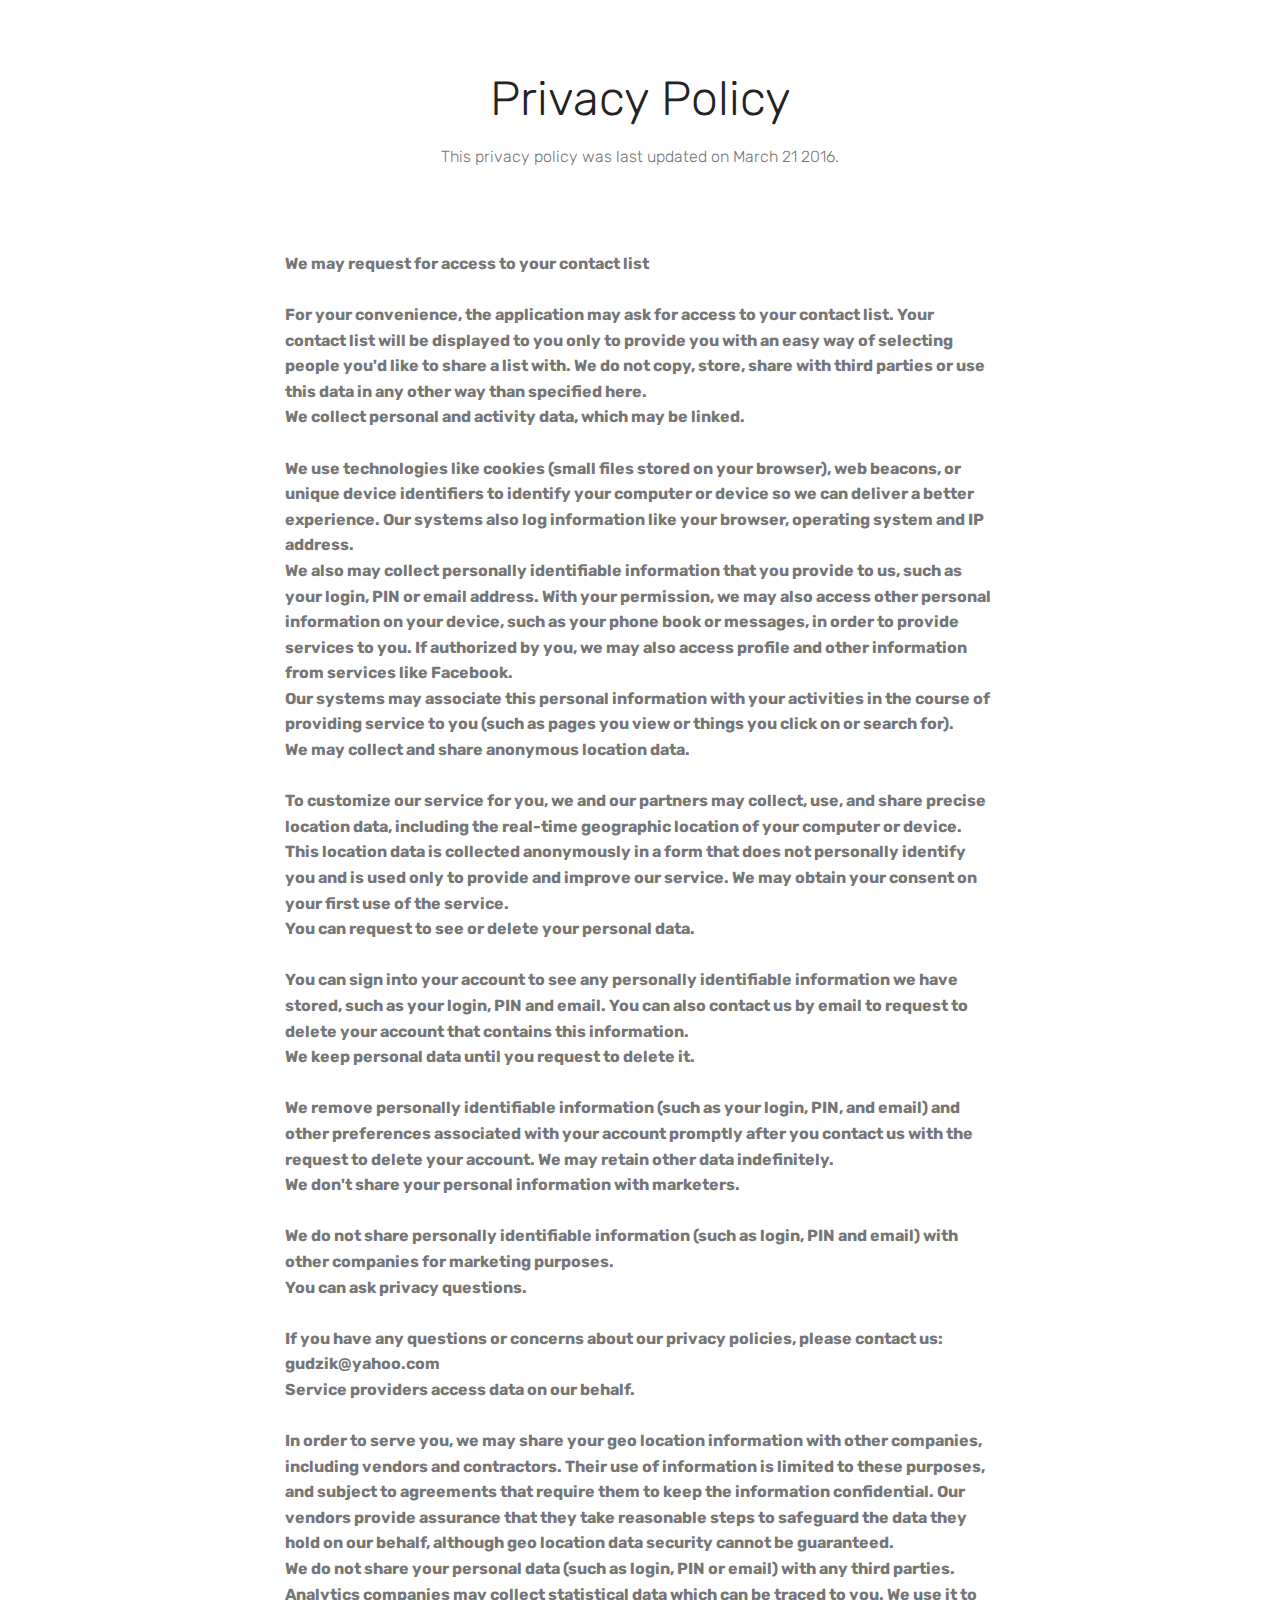
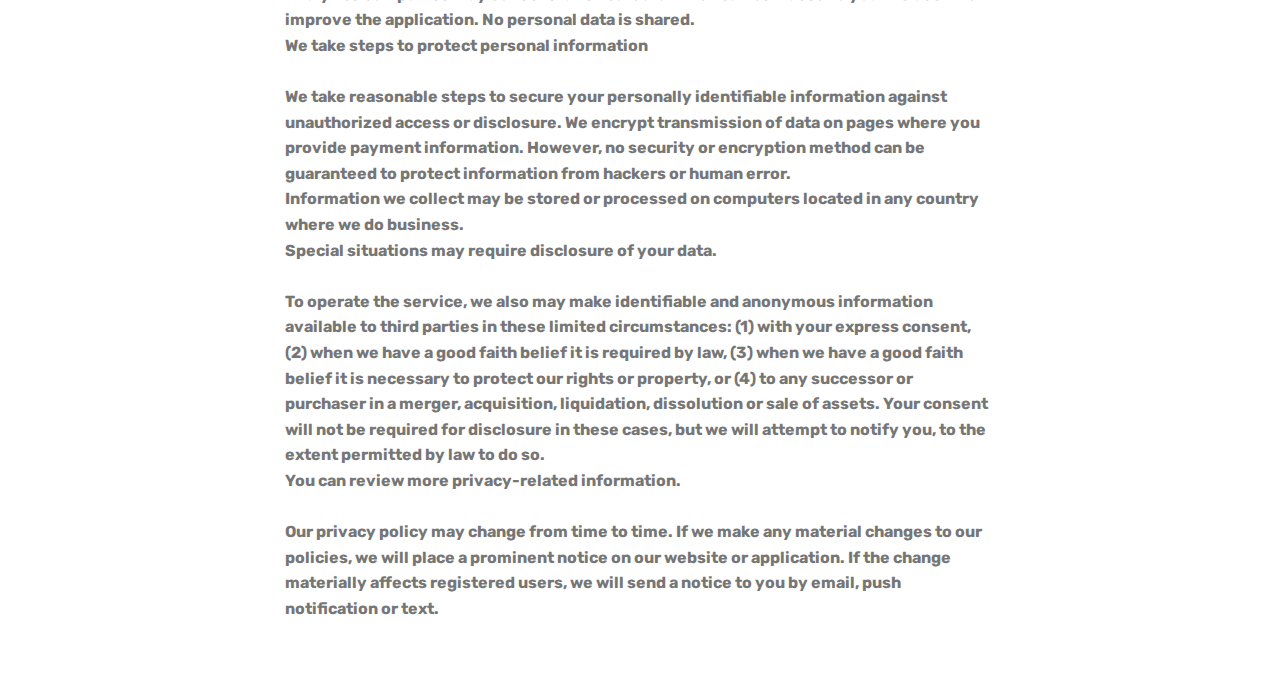
<file: index.html>
<!DOCTYPE html>
<html >
<head>
  <!-- Site made with Mobirise Website Builder v4.6.7, https://mobirise.com -->
  <meta charset="UTF-8">
  <meta http-equiv="X-UA-Compatible" content="IE=edge">
  <meta name="generator" content="Mobirise v4.6.7, mobirise.com">
  <meta name="viewport" content="width=device-width, initial-scale=1, minimum-scale=1">
  <link rel="shortcut icon" href="assets/images/logo4.png" type="image/x-icon">
  <meta name="description" content="">
  <title>Home</title>
  <link rel="stylesheet" href="assets/tether/tether.min.css">
  <link rel="stylesheet" href="assets/bootstrap/css/bootstrap.min.css">
  <link rel="stylesheet" href="assets/bootstrap/css/bootstrap-grid.min.css">
  <link rel="stylesheet" href="assets/bootstrap/css/bootstrap-reboot.min.css">
  <link rel="stylesheet" href="assets/theme/css/style.css">
  <link rel="stylesheet" href="assets/mobirise/css/mbr-additional.css" type="text/css">
  
  
  
</head>
<body>
  <section class="mbr-section content4 cid-r3vn1BcZJU" id="content4-0">

    

    <div class="container">
        <div class="media-container-row">
            <div class="title col-12 col-md-8">
                <h2 class="align-center pb-3 mbr-fonts-style display-2">
                    Privacy Policy</h2>
                <h3 class="mbr-section-subtitle align-center mbr-light mbr-fonts-style display-7">This privacy policy was last updated on March 21 2016.</h3>
                
            </div>
        </div>
    </div>
</section>

<section class="engine"><a href="https://mobirise.ws/l">free html web maker</a></section><section class="mbr-section article content1 cid-r3vn4fRjGG" id="content1-2">
    
     

    <div class="container">
        <div class="media-container-row">
            <div class="mbr-text col-12 col-md-8 mbr-fonts-style display-7"><strong>We may request for access to your contact list</strong><div><strong><br></strong></div><div><strong>For your convenience, the application may ask for access to your contact list. Your contact list will be displayed to you only to provide you with an easy way of selecting people you'd like to share a list with. We do not copy, store, share with third parties or use this data in any other way than specified here.</strong></div><div><strong>We collect personal and activity data, which may be linked.</strong></div><div><strong><br></strong></div><div><strong>We use technologies like cookies (small files stored on your browser), web beacons, or unique device identifiers to identify your computer or device so we can deliver a better experience. Our systems also log information like your browser, operating system and IP address.</strong></div><div><strong>We also may collect personally identifiable information that you provide to us, such as your login, PIN or email address. With your permission, we may also access other personal information on your device, such as your phone book or messages, in order to provide services to you. If authorized by you, we may also access profile and other information from services like Facebook.</strong></div><div><strong>Our systems may associate this personal information with your activities in the course of providing service to you (such as pages you view or things you click on or search for).</strong></div><div><strong>We may collect and share anonymous location data.</strong></div><div><strong><br></strong></div><div><strong>To customize our service for you, we and our partners may collect, use, and share precise location data, including the real-time geographic location of your computer or device. This location data is collected anonymously in a form that does not personally identify you and is used only to provide and improve our service. We may obtain your consent on your first use of the service.</strong></div><div><strong>You can request to see or delete your personal data.</strong></div><div><strong><br></strong></div><div><strong>You can sign into your account to see any personally identifiable information we have stored, such as your login, PIN and email. You can also contact us by email to request to delete your account that contains this information.</strong></div><div><strong>We keep personal data until you request to delete it.</strong></div><div><strong><br></strong></div><div><strong>We remove personally identifiable information (such as your login, PIN, and email) and other preferences associated with your account promptly after you contact us with the request to delete your account. We may retain other data indefinitely.</strong></div><div><strong>We don't share your personal information with marketers.</strong></div><div><strong><br></strong></div><div><strong>We do not share personally identifiable information (such as login, PIN and email) with other companies for marketing purposes.</strong></div><div><strong>You can ask privacy questions.</strong></div><div><strong><br></strong></div><div><strong>If you have any questions or concerns about our privacy policies, please contact us: gudzik@yahoo.com</strong></div><div><strong>Service providers access data on our behalf.</strong></div><div><strong><br></strong></div><div><strong>In order to serve you, we may share your geo location information with other companies, including vendors and contractors. Their use of information is limited to these purposes, and subject to agreements that require them to keep the information confidential. Our vendors provide assurance that they take reasonable steps to safeguard the data they hold on our behalf, although geo location data security cannot be guaranteed.</strong></div><div><strong>We do not share your personal data (such as login, PIN or email) with any third parties.</strong></div><div><strong>Analytics companies may collect statistical data which can be traced to you. We use it to improve the application. No personal data is shared.</strong></div><div><strong>We take steps to protect personal information</strong></div><div><strong><br></strong></div><div><strong>We take reasonable steps to secure your personally identifiable information against unauthorized access or disclosure. We encrypt transmission of data on pages where you provide payment information. However, no security or encryption method can be guaranteed to protect information from hackers or human error.</strong></div><div><strong>Information we collect may be stored or processed on computers located in any country where we do business.</strong></div><div><strong>Special situations may require disclosure of your data.</strong></div><div><strong><br></strong></div><div><strong>To operate the service, we also may make identifiable and anonymous information available to third parties in these limited circumstances: (1) with your express consent, (2) when we have a good faith belief it is required by law, (3) when we have a good faith belief it is necessary to protect our rights or property, or (4) to any successor or purchaser in a merger, acquisition, liquidation, dissolution or sale of assets. Your consent will not be required for disclosure in these cases, but we will attempt to notify you, to the extent permitted by law to do so.</strong></div><div><strong>You can review more privacy-related information.</strong></div><div><strong><br></strong></div><div><strong>Our privacy policy may change from time to time. If we make any material changes to our policies, we will place a prominent notice on our website or application. If the change materially affects registered users, we will send a notice to you by email, push notification or text.</strong></div></div>
        </div>
    </div>
</section>


  <script src="assets/web/assets/jquery/jquery.min.js"></script>
  <script src="assets/popper/popper.min.js"></script>
  <script src="assets/tether/tether.min.js"></script>
  <script src="assets/bootstrap/js/bootstrap.min.js"></script>
  <script src="assets/smoothscroll/smooth-scroll.js"></script>
  <script src="assets/theme/js/script.js"></script>
  
  
</body>
</html>
</file>
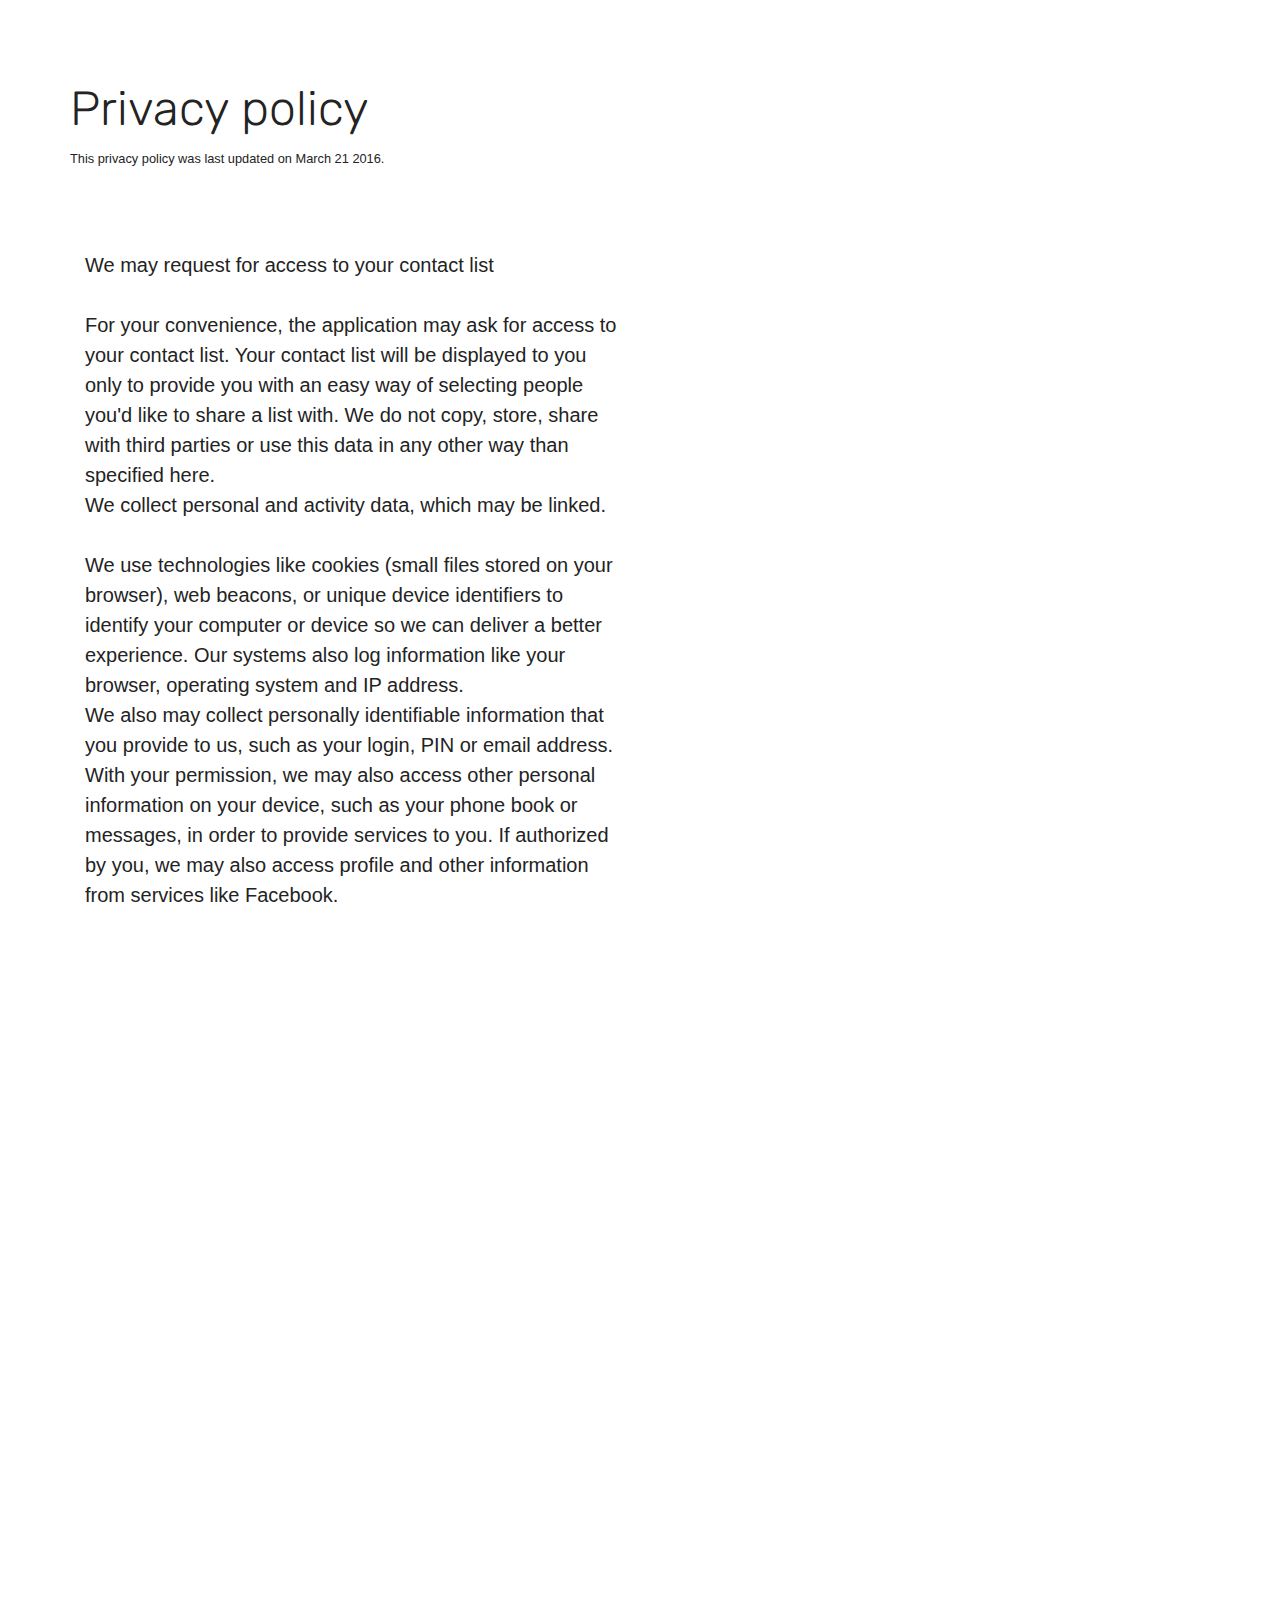
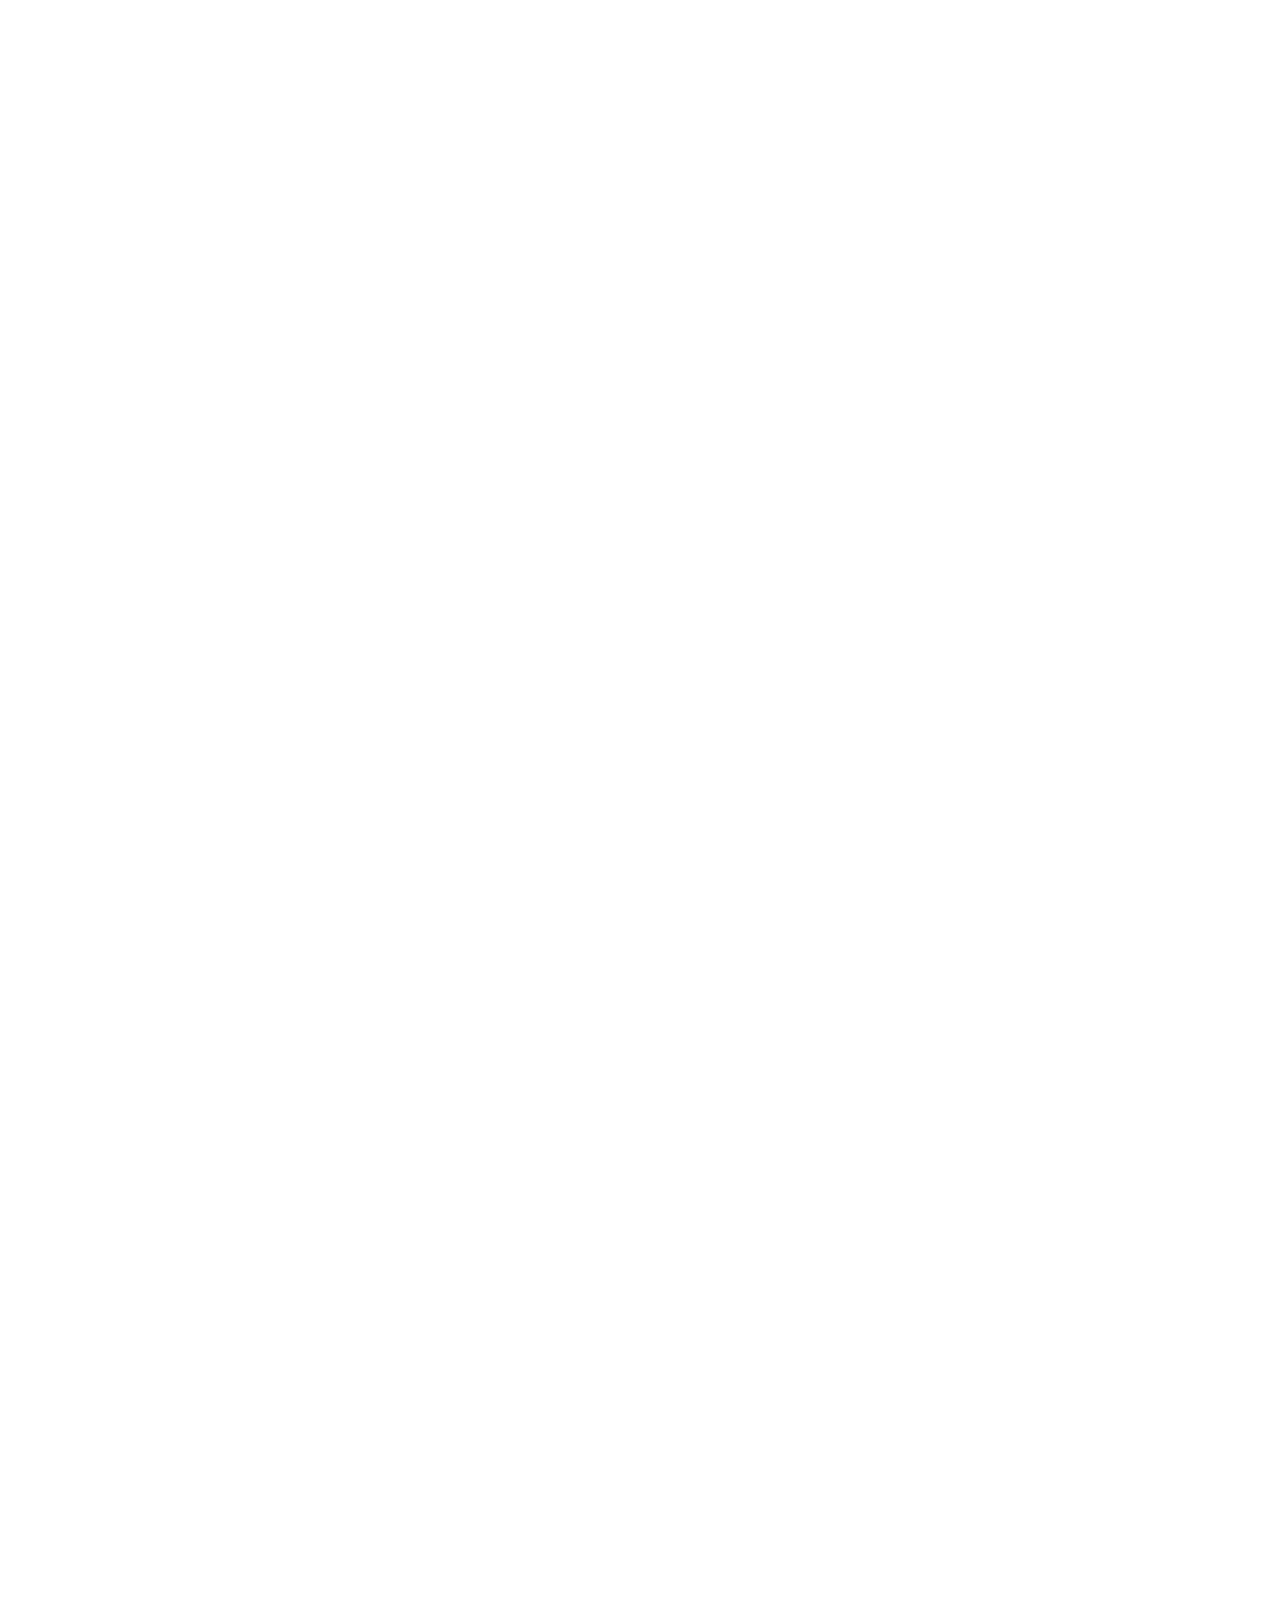
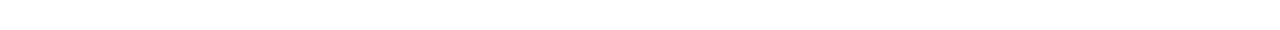
<file: page1.html>
<!DOCTYPE html>
<html >
<head>
  <!-- Site made with Mobirise Website Builder v4.6.7, https://mobirise.com -->
  <meta charset="UTF-8">
  <meta http-equiv="X-UA-Compatible" content="IE=edge">
  <meta name="generator" content="Mobirise v4.6.7, mobirise.com">
  <meta name="viewport" content="width=device-width, initial-scale=1, minimum-scale=1">
  <link rel="shortcut icon" href="assets/images/logo.png" type="image/x-icon">
  <meta name="description" content="Site Builder Description">
  <title>Privacy Policy</title>
  <link rel="stylesheet" href="https://fonts.googleapis.com/css?family=Lora:400,700,400italic,700italic&subset=latin">
  <link rel="stylesheet" href="https://fonts.googleapis.com/css?family=Montserrat:400,700">
  <link rel="stylesheet" href="https://fonts.googleapis.com/css?family=Raleway:100,100i,200,200i,300,300i,400,400i,500,500i,600,600i,700,700i,800,800i,900,900i">
  <link rel="stylesheet" href="assets/tether/tether.min.css">
  <link rel="stylesheet" href="assets/bootstrap/css/bootstrap.min.css">
  <link rel="stylesheet" href="assets/animate.css/animate.min.css">
  <link rel="stylesheet" href="assets/theme/css/style.css">
  <link rel="stylesheet" href="assets/mobirise/css/mbr-additional.css" type="text/css">
  
  
  
</head>
<body>
  <section class="mbr-section mbr-section__container article" id="header3-i" data-rv-view="66" style="background-color: rgb(255, 255, 255); padding-top: 80px; padding-bottom: 20px;">
    <div class="container">
        <div class="row">
            <div class="col-xs-12">
                <h3 class="mbr-section-title display-2">Privacy policy</h3>
                <small class="mbr-section-subtitle">This privacy policy was last updated on March 21 2016.&nbsp;</small>
            </div>
        </div>
    </div>
</section>

<section class="engine"><a href="https://mobirise.ws/j">how to design your own website</a></section><section class="mbr-section article mbr-section__container" id="content6-g" data-rv-view="62" style="background-color: rgb(255, 255, 255); padding-top: 60px; padding-bottom: 40px;">

    <div class="container">
        <div class="row">
            <div class="col-xs-12 col-md-6 lead"><p>We may request for access to your contact list</p><p><br></p><p>For your convenience, the application may ask for access to your contact list. Your contact list will be displayed to you only to provide you with an easy way of selecting people you'd like to share a list with. We do not copy, store, share with third parties or use this data in any other way than specified here.</p><p>We collect personal and activity data, which may be linked.</p><p><br></p><p>We use technologies like cookies (small files stored on your browser), web beacons, or unique device identifiers to identify your computer or device so we can deliver a better experience. Our systems also log information like your browser, operating system and IP address.</p><p>We also may collect personally identifiable information that you provide to us, such as your login, PIN or email address. With your permission, we may also access other personal information on your device, such as your phone book or messages, in order to provide services to you. If authorized by you, we may also access profile and other information from services like Facebook.</p><p>Our systems may associate this personal information with your activities in the course of providing service to you (such as pages you view or things you click on or search for).</p><p>We may collect and share anonymous location data.</p><p><br></p><p>To customize our service for you, we and our partners may collect, use, and share precise location data, including the real-time geographic location of your computer or device. This location data is collected anonymously in a form that does not personally identify you and is used only to provide and improve our service. We may obtain your consent on your first use of the service.</p><p>You can request to see or delete your personal data.</p><p><br></p><p>You can sign into your account to see any personally identifiable information we have stored, such as your login, PIN and email. You can also contact us by email to request to delete your account that contains this information.</p><p>We keep personal data until you request to delete it.</p><p><br></p><p>We remove personally identifiable information (such as your login, PIN, and email) and other preferences associated with your account promptly after you contact us with the request to delete your account. We may retain other data indefinitely.</p><p>We don't share your personal information with marketers.</p><p><br></p><p>We do not share personally identifiable information (such as login, PIN and email) with other companies for marketing purposes.</p><p>You can ask privacy questions.</p><p><br></p><p>If you have any questions or concerns about our privacy policies, please contact us: gudzik@yahoo.com</p><p>Service providers access data on our behalf.</p><p><br></p><p>In order to serve you, we may share your geo location information with other companies, including vendors and contractors. Their use of information is limited to these purposes, and subject to agreements that require them to keep the information confidential. Our vendors provide assurance that they take reasonable steps to safeguard the data they hold on our behalf, although geo location data security cannot be guaranteed.</p><p>We do not share your personal data (such as login, PIN or email) with any third parties.</p><p>Analytics companies may collect statistical data which can be traced to you. We use it to improve the application. No personal data is shared.</p><p>We take steps to protect personal information</p><p><br></p><p>We take reasonable steps to secure your personally identifiable information against unauthorized access or disclosure. We encrypt transmission of data on pages where you provide payment information. However, no security or encryption method can be guaranteed to protect information from hackers or human error.</p><p>Information we collect may be stored or processed on computers located in any country where we do business.</p><p>Special situations may require disclosure of your data.</p><p><br></p><p>To operate the service, we also may make identifiable and anonymous information available to third parties in these limited circumstances: (1) with your express consent, (2) when we have a good faith belief it is required by law, (3) when we have a good faith belief it is necessary to protect our rights or property, or (4) to any successor or purchaser in a merger, acquisition, liquidation, dissolution or sale of assets. Your consent will not be required for disclosure in these cases, but we will attempt to notify you, to the extent permitted by law to do so.</p><p>You can review more privacy-related information.</p><p><br></p><p><span style="font-size: 1.07rem;">Our privacy policy may change from time to time. If we make any material changes to our policies, we will place a prominent notice on our website or application. If the change materially affects registered users, we will send a notice to you by email, push notification or text.</span><br></p></div>
            <div class="col-xs-12 col-md-6 lead"></div>
        </div>
    </div>

</section>


  <script src="assets/web/assets/jquery/jquery.min.js"></script>
  <script src="assets/tether/tether.min.js"></script>
  <script src="assets/bootstrap/js/bootstrap.min.js"></script>
  <script src="assets/smooth-scroll/smooth-scroll.js"></script>
  <script src="assets/viewport-checker/jquery.viewportchecker.js"></script>
  <script src="assets/theme/js/script.js"></script>
  
  
  <input name="animation" type="hidden">
  </body>
</html>
</file>
<file: assets/theme/css/style.css>
/*!
 * Mobirise v4 theme (https://mobirise.com/)
 * Copyright 2017 Mobirise
 */
section {
  background-color: #eeeeee; }

section,
.container,
.container-fluid {
  position: relative;
  word-wrap: break-word; }

a.mbr-iconfont:hover {
  text-decoration: none; }

.article .lead p, .article .lead ul, .article .lead ol, .article .lead pre, .article .lead blockquote {
  margin-bottom: 0; }

a {
  font-style: normal;
  font-weight: 400;
  cursor: pointer; }
  a, a:hover {
    text-decoration: none; }

figure {
  margin-bottom: 0; }

body {
  color: #232323; }

h1, h2, h3, h4, h5, h6,
.h1, .h2, .h3, .h4, .h5, .h6,
.display-1, .display-2, .display-3, .display-4 {
  line-height: 1;
  word-break: break-word;
  word-wrap: break-word; }

b, strong {
  font-weight: bold; }

blockquote {
  padding: 10px 0 10px 20px;
  position: relative;
  border-left: 2px solid;
  border-color: #ff3366; }

input:-webkit-autofill, input:-webkit-autofill:hover, input:-webkit-autofill:focus, input:-webkit-autofill:active {
  transition-delay: 9999s;
  transition-property: background-color, color; }

textarea[type="hidden"] {
  display: none; }

body {
  position: relative; }

section {
  background-position: 50% 50%;
  background-repeat: no-repeat;
  background-size: cover; }
  section .mbr-background-video,
  section .mbr-background-video-preview {
    position: absolute;
    bottom: 0;
    left: 0;
    right: 0;
    top: 0; }

.hidden {
  visibility: hidden; }

.mbr-z-index20 {
  z-index: 20; }

/*! Base colors */
.mbr-white {
  color: #ffffff; }

.mbr-black {
  color: #000000; }

.mbr-bg-white {
  background-color: #ffffff; }

.mbr-bg-black {
  background-color: #000000; }

/*! Text-aligns */
.align-left {
  text-align: left; }

.align-center {
  text-align: center; }

.align-right {
  text-align: right; }

@media (max-width: 767px) {
  .align-left, .align-center, .align-right, .mbr-section-btn, .mbr-section-title {
    text-align: center; } }
/*! Font-weight  */
.mbr-light {
  font-weight: 300; }

.mbr-regular {
  font-weight: 400; }

.mbr-semibold {
  font-weight: 500; }

.mbr-bold {
  font-weight: 700; }

/*! Media  */
.media-size-item {
  -webkit-flex: 1 1 auto;
  -moz-flex: 1 1 auto;
  -ms-flex: 1 1 auto;
  -o-flex: 1 1 auto;
  flex: 1 1 auto; }

.media-content {
  -webkit-flex-basis: 100%;
  flex-basis: 100%; }

.media-container-row {
  display: -ms-flexbox;
  display: -webkit-flex;
  display: flex;
  -webkit-flex-direction: row;
  -ms-flex-direction: row;
  flex-direction: row;
  -webkit-flex-wrap: wrap;
  -ms-flex-wrap: wrap;
  flex-wrap: wrap;
  -webkit-justify-content: center;
  -ms-flex-pack: center;
  justify-content: center;
  -webkit-align-content: center;
  -ms-flex-line-pack: center;
  align-content: center;
  -webkit-align-items: start;
  -ms-flex-align: start;
  align-items: start; }
  .media-container-row .media-size-item {
    width: 400px; }

.media-container-column {
  display: -ms-flexbox;
  display: -webkit-flex;
  display: flex;
  -webkit-flex-direction: column;
  -ms-flex-direction: column;
  flex-direction: column;
  -webkit-flex-wrap: wrap;
  -ms-flex-wrap: wrap;
  flex-wrap: wrap;
  -webkit-justify-content: center;
  -ms-flex-pack: center;
  justify-content: center;
  -webkit-align-content: center;
  -ms-flex-line-pack: center;
  align-content: center;
  -webkit-align-items: stretch;
  -ms-flex-align: stretch;
  align-items: stretch; }
  .media-container-column > * {
    width: 100%; }

@media (min-width: 992px) {
  .media-container-row {
    -webkit-flex-wrap: nowrap;
    -ms-flex-wrap: nowrap;
    flex-wrap: nowrap; } }
figure {
  overflow: hidden; }

figure[mbr-media-size] {
  transition: width 0.1s; }

.mbr-figure img, .mbr-figure iframe {
  display: block;
  width: 100%; }

.card {
  background-color: transparent;
  border: none; }

.card-img {
  text-align: center;
  flex-shrink: 0; }

.media {
  max-width: 100%;
  margin: 0 auto; }

.mbr-figure {
  -ms-flex-item-align: center;
  -ms-grid-row-align: center;
  -webkit-align-self: center;
  align-self: center; }

.media-container > div {
  max-width: 100%; }

.mbr-figure img, .card-img img {
  width: 100%; }

@media (max-width: 991px) {
  .media-size-item {
    width: auto !important; }

  .media {
    width: auto; }

  .mbr-figure {
    width: 100% !important; } }
/*! Buttons */
.mbr-section-btn {
  margin-left: -.25rem;
  margin-right: -.25rem;
  font-size: 0; }

nav .mbr-section-btn {
  margin-left: 0rem;
  margin-right: 0rem; }

/*! Btn icon margin */
.btn .mbr-iconfont, .btn.btn-sm .mbr-iconfont {
  cursor: pointer;
  margin-right: 0.5rem; }

.btn.btn-md .mbr-iconfont, .btn.btn-md .mbr-iconfont {
  margin-right: 0.8rem; }

.mbr-regular {
  font-weight: 400; }

.mbr-semibold {
  font-weight: 500; }

.mbr-bold {
  font-weight: 700; }

[type="submit"] {
  -webkit-appearance: none; }

/*! Full-screen */
.mbr-fullscreen .mbr-overlay {
  min-height: 100vh; }

.mbr-fullscreen {
  display: flex;
  display: -webkit-flex;
  display: -moz-flex;
  display: -ms-flex;
  display: -o-flex;
  align-items: center;
  -webkit-align-items: center;
  min-height: 100vh;
  padding-top: 3rem;
  padding-bottom: 3rem; }

/*! Map */
.map {
  height: 25rem;
  position: relative; }
  .map iframe {
    width: 100%;
    height: 100%; }

/* Form */
.form-asterisk {
  font-family: initial;
  position: absolute;
  top: -2px;
  font-weight: normal; }

/*! Scroll to top arrow */
.mbr-arrow-up {
  bottom: 25px;
  right: 90px;
  position: fixed;
  text-align: right;
  z-index: 5000;
  color: #ffffff;
  font-size: 32px;
  transform: rotate(180deg);
  -webkit-transform: rotate(180deg); }

.mbr-arrow-up a {
  background: rgba(0, 0, 0, 0.2);
  border-radius: 3px;
  color: #fff;
  display: inline-block;
  height: 60px;
  width: 60px;
  outline-style: none !important;
  position: relative;
  text-decoration: none;
  transition: all .3s ease-in-out;
  cursor: pointer;
  text-align: center; }
  .mbr-arrow-up a:hover {
    background-color: rgba(0, 0, 0, 0.4); }
  .mbr-arrow-up a i {
    line-height: 60px; }

.mbr-arrow-up-icon {
  display: block;
  color: #fff; }

.mbr-arrow-up-icon::before {
  content: "\203a";
  display: inline-block;
  font-family: serif;
  font-size: 32px;
  line-height: 1;
  font-style: normal;
  position: relative;
  top: 6px;
  left: -4px;
  -webkit-transform: rotate(-90deg);
  transform: rotate(-90deg); }

/*! Arrow Down */
.mbr-arrow {
  position: absolute;
  bottom: 45px;
  left: 50%;
  width: 60px;
  height: 60px;
  cursor: pointer;
  background-color: rgba(80, 80, 80, 0.5);
  border-radius: 50%;
  -webkit-transform: translateX(-50%);
  transform: translateX(-50%); }
  .mbr-arrow > a {
    display: inline-block;
    text-decoration: none;
    outline-style: none;
    -webkit-animation: arrowdown 1.7s ease-in-out infinite;
    animation: arrowdown 1.7s ease-in-out infinite; }
    .mbr-arrow > a > i {
      position: absolute;
      top: -2px;
      left: 15px;
      font-size: 2rem; }

@keyframes arrowdown {
  0% {
    transform: translateY(0px);
    -webkit-transform: translateY(0px); }
  50% {
    transform: translateY(-5px);
    -webkit-transform: translateY(-5px); }
  100% {
    transform: translateY(0px);
    -webkit-transform: translateY(0px); } }
@-webkit-keyframes arrowdown {
  0% {
    transform: translateY(0px);
    -webkit-transform: translateY(0px); }
  50% {
    transform: translateY(-5px);
    -webkit-transform: translateY(-5px); }
  100% {
    transform: translateY(0px);
    -webkit-transform: translateY(0px); } }
@media (max-width: 500px) {
  .mbr-arrow-up {
    left: 50%;
    right: auto;
    transform: translateX(-50%) rotate(180deg);
    -webkit-transform: translateX(-50%) rotate(180deg); } }
/*Gradients animation*/
@keyframes gradient-animation {
  from {
    background-position: 0% 100%;
    animation-timing-function: ease-in-out; }
  to {
    background-position: 100% 0%;
    animation-timing-function: ease-in-out; } }
@-webkit-keyframes gradient-animation {
  from {
    background-position: 0% 100%;
    animation-timing-function: ease-in-out; }
  to {
    background-position: 100% 0%;
    animation-timing-function: ease-in-out; } }
.bg-gradient {
  background-size: 200% 200%;
  animation: gradient-animation 5s infinite alternate;
  -webkit-animation: gradient-animation 5s infinite alternate; }

.menu .navbar-brand {
  display: -webkit-flex; }
  .menu .navbar-brand span {
    display: flex;
    display: -webkit-flex; }
  .menu .navbar-brand .navbar-caption-wrap {
    display: -webkit-flex; }
  .menu .navbar-brand .navbar-logo img {
    display: -webkit-flex; }
@media (min-width: 768px) and (max-width: 991px) {
  .menu .navbar-toggleable-sm .navbar-nav {
    display: -webkit-box;
    display: -webkit-flex;
    display: -ms-flexbox; } }
@media (min-width: 992px) {
  .menu .navbar-nav.nav-dropdown {
    display: -webkit-flex; }
  .menu .navbar-toggleable-sm .navbar-collapse {
    display: -webkit-flex !important; } }

/*# sourceMappingURL=style.css.map */
.engine {
	position: absolute;
	text-indent: -2400px;
	text-align: center;
	padding: 0;
	top: 0;
	left: -2400px;
}
</file>
<file: assets/mobirise/css/mbr-additional.css>
@import url(https://fonts.googleapis.com/css?family=Rubik:300,300i,400,400i,500,500i,700,700i,900,900i);





body {
  font-style: normal;
  line-height: 1.5;
}
.mbr-section-title {
  font-style: normal;
  line-height: 1.2;
}
.mbr-section-subtitle {
  line-height: 1.3;
}
.mbr-text {
  font-style: normal;
  line-height: 1.6;
}
.display-1 {
  font-family: 'Rubik', sans-serif;
  font-size: 4.25rem;
}
.display-1 > .mbr-iconfont {
  font-size: 6.8rem;
}
.display-2 {
  font-family: 'Rubik', sans-serif;
  font-size: 3rem;
}
.display-2 > .mbr-iconfont {
  font-size: 4.8rem;
}
.display-4 {
  font-family: 'Rubik', sans-serif;
  font-size: 1rem;
}
.display-4 > .mbr-iconfont {
  font-size: 1.6rem;
}
.display-5 {
  font-family: 'Rubik', sans-serif;
  font-size: 1.5rem;
}
.display-5 > .mbr-iconfont {
  font-size: 2.4rem;
}
.display-7 {
  font-family: 'Rubik', sans-serif;
  font-size: 1rem;
}
.display-7 > .mbr-iconfont {
  font-size: 1.6rem;
}
/* ---- Fluid typography for mobile devices ---- */
/* 1.4 - font scale ratio ( bootstrap == 1.42857 ) */
/* 100vw - current viewport width */
/* (48 - 20)  48 == 48rem == 768px, 20 == 20rem == 320px(minimal supported viewport) */
/* 0.65 - min scale variable, may vary */
@media (max-width: 768px) {
  .display-1 {
    font-size: 3.4rem;
    font-size: calc( 2.1374999999999997rem + (4.25 - 2.1374999999999997) * ((100vw - 20rem) / (48 - 20)));
    line-height: calc( 1.4 * (2.1374999999999997rem + (4.25 - 2.1374999999999997) * ((100vw - 20rem) / (48 - 20))));
  }
  .display-2 {
    font-size: 2.4rem;
    font-size: calc( 1.7rem + (3 - 1.7) * ((100vw - 20rem) / (48 - 20)));
    line-height: calc( 1.4 * (1.7rem + (3 - 1.7) * ((100vw - 20rem) / (48 - 20))));
  }
  .display-4 {
    font-size: 0.8rem;
    font-size: calc( 1rem + (1 - 1) * ((100vw - 20rem) / (48 - 20)));
    line-height: calc( 1.4 * (1rem + (1 - 1) * ((100vw - 20rem) / (48 - 20))));
  }
  .display-5 {
    font-size: 1.2rem;
    font-size: calc( 1.175rem + (1.5 - 1.175) * ((100vw - 20rem) / (48 - 20)));
    line-height: calc( 1.4 * (1.175rem + (1.5 - 1.175) * ((100vw - 20rem) / (48 - 20))));
  }
}
/* Buttons */
.btn {
  font-weight: 500;
  border-width: 2px;
  font-style: normal;
  letter-spacing: 1px;
  margin: .4rem .8rem;
  white-space: normal;
  -webkit-transition: all 0.3s ease-in-out;
  -moz-transition: all 0.3s ease-in-out;
  transition: all 0.3s ease-in-out;
  padding: 1rem 3rem;
  border-radius: 3px;
  display: inline-flex;
  align-items: center;
  justify-content: center;
  word-break: break-word;
}
.btn-sm {
  font-weight: 500;
  letter-spacing: 1px;
  -webkit-transition: all 0.3s ease-in-out;
  -moz-transition: all 0.3s ease-in-out;
  transition: all 0.3s ease-in-out;
  padding: 0.6rem 1.5rem;
  border-radius: 3px;
}
.btn-md {
  font-weight: 500;
  letter-spacing: 1px;
  margin: .4rem .8rem !important;
  -webkit-transition: all 0.3s ease-in-out;
  -moz-transition: all 0.3s ease-in-out;
  transition: all 0.3s ease-in-out;
  padding: 1rem 3rem;
  border-radius: 3px;
}
.btn-lg {
  font-weight: 500;
  letter-spacing: 1px;
  margin: .4rem .8rem !important;
  -webkit-transition: all 0.3s ease-in-out;
  -moz-transition: all 0.3s ease-in-out;
  transition: all 0.3s ease-in-out;
  padding: 1.2rem 3.2rem;
  border-radius: 3px;
}
.bg-primary {
  background-color: #149dcc !important;
}
.bg-success {
  background-color: #f7ed4a !important;
}
.bg-info {
  background-color: #82786e !important;
}
.bg-warning {
  background-color: #879a9f !important;
}
.bg-danger {
  background-color: #b1a374 !important;
}
.btn-primary,
.btn-primary:active {
  background-color: #149dcc !important;
  border-color: #149dcc !important;
  color: #ffffff !important;
}
.btn-primary:hover,
.btn-primary:focus,
.btn-primary.focus,
.btn-primary.active {
  color: #ffffff !important;
  background-color: #0d6786 !important;
  border-color: #0d6786 !important;
}
.btn-primary.disabled,
.btn-primary:disabled {
  color: #ffffff !important;
  background-color: #0d6786 !important;
  border-color: #0d6786 !important;
}
.btn-secondary,
.btn-secondary:active {
  background-color: #ff3366 !important;
  border-color: #ff3366 !important;
  color: #ffffff !important;
}
.btn-secondary:hover,
.btn-secondary:focus,
.btn-secondary.focus,
.btn-secondary.active {
  color: #ffffff !important;
  background-color: #e50039 !important;
  border-color: #e50039 !important;
}
.btn-secondary.disabled,
.btn-secondary:disabled {
  color: #ffffff !important;
  background-color: #e50039 !important;
  border-color: #e50039 !important;
}
.btn-info,
.btn-info:active {
  background-color: #82786e !important;
  border-color: #82786e !important;
  color: #ffffff !important;
}
.btn-info:hover,
.btn-info:focus,
.btn-info.focus,
.btn-info.active {
  color: #ffffff !important;
  background-color: #59524b !important;
  border-color: #59524b !important;
}
.btn-info.disabled,
.btn-info:disabled {
  color: #ffffff !important;
  background-color: #59524b !important;
  border-color: #59524b !important;
}
.btn-success,
.btn-success:active {
  background-color: #f7ed4a !important;
  border-color: #f7ed4a !important;
  color: #3f3c03 !important;
}
.btn-success:hover,
.btn-success:focus,
.btn-success.focus,
.btn-success.active {
  color: #3f3c03 !important;
  background-color: #eadd0a !important;
  border-color: #eadd0a !important;
}
.btn-success.disabled,
.btn-success:disabled {
  color: #3f3c03 !important;
  background-color: #eadd0a !important;
  border-color: #eadd0a !important;
}
.btn-warning,
.btn-warning:active {
  background-color: #879a9f !important;
  border-color: #879a9f !important;
  color: #ffffff !important;
}
.btn-warning:hover,
.btn-warning:focus,
.btn-warning.focus,
.btn-warning.active {
  color: #ffffff !important;
  background-color: #617479 !important;
  border-color: #617479 !important;
}
.btn-warning.disabled,
.btn-warning:disabled {
  color: #ffffff !important;
  background-color: #617479 !important;
  border-color: #617479 !important;
}
.btn-danger,
.btn-danger:active {
  background-color: #b1a374 !important;
  border-color: #b1a374 !important;
  color: #ffffff !important;
}
.btn-danger:hover,
.btn-danger:focus,
.btn-danger.focus,
.btn-danger.active {
  color: #ffffff !important;
  background-color: #8b7d4e !important;
  border-color: #8b7d4e !important;
}
.btn-danger.disabled,
.btn-danger:disabled {
  color: #ffffff !important;
  background-color: #8b7d4e !important;
  border-color: #8b7d4e !important;
}
.btn-white {
  color: #333333 !important;
}
.btn-white,
.btn-white:active {
  background-color: #ffffff !important;
  border-color: #ffffff !important;
  color: #808080 !important;
}
.btn-white:hover,
.btn-white:focus,
.btn-white.focus,
.btn-white.active {
  color: #808080 !important;
  background-color: #d9d9d9 !important;
  border-color: #d9d9d9 !important;
}
.btn-white.disabled,
.btn-white:disabled {
  color: #808080 !important;
  background-color: #d9d9d9 !important;
  border-color: #d9d9d9 !important;
}
.btn-black,
.btn-black:active {
  background-color: #333333 !important;
  border-color: #333333 !important;
  color: #ffffff !important;
}
.btn-black:hover,
.btn-black:focus,
.btn-black.focus,
.btn-black.active {
  color: #ffffff !important;
  background-color: #0d0d0d !important;
  border-color: #0d0d0d !important;
}
.btn-black.disabled,
.btn-black:disabled {
  color: #ffffff !important;
  background-color: #0d0d0d !important;
  border-color: #0d0d0d !important;
}
.btn-primary-outline,
.btn-primary-outline:active {
  background: none;
  border-color: #0b566f;
  color: #0b566f;
}
.btn-primary-outline:hover,
.btn-primary-outline:focus,
.btn-primary-outline.focus,
.btn-primary-outline.active {
  color: #ffffff;
  background-color: #149dcc;
  border-color: #149dcc;
}
.btn-primary-outline.disabled,
.btn-primary-outline:disabled {
  color: #ffffff !important;
  background-color: #149dcc !important;
  border-color: #149dcc !important;
}
.btn-secondary-outline,
.btn-secondary-outline:active {
  background: none;
  border-color: #cc0033;
  color: #cc0033;
}
.btn-secondary-outline:hover,
.btn-secondary-outline:focus,
.btn-secondary-outline.focus,
.btn-secondary-outline.active {
  color: #ffffff;
  background-color: #ff3366;
  border-color: #ff3366;
}
.btn-secondary-outline.disabled,
.btn-secondary-outline:disabled {
  color: #ffffff !important;
  background-color: #ff3366 !important;
  border-color: #ff3366 !important;
}
.btn-info-outline,
.btn-info-outline:active {
  background: none;
  border-color: #4b453f;
  color: #4b453f;
}
.btn-info-outline:hover,
.btn-info-outline:focus,
.btn-info-outline.focus,
.btn-info-outline.active {
  color: #ffffff;
  background-color: #82786e;
  border-color: #82786e;
}
.btn-info-outline.disabled,
.btn-info-outline:disabled {
  color: #ffffff !important;
  background-color: #82786e !important;
  border-color: #82786e !important;
}
.btn-success-outline,
.btn-success-outline:active {
  background: none;
  border-color: #d2c609;
  color: #d2c609;
}
.btn-success-outline:hover,
.btn-success-outline:focus,
.btn-success-outline.focus,
.btn-success-outline.active {
  color: #3f3c03;
  background-color: #f7ed4a;
  border-color: #f7ed4a;
}
.btn-success-outline.disabled,
.btn-success-outline:disabled {
  color: #3f3c03 !important;
  background-color: #f7ed4a !important;
  border-color: #f7ed4a !important;
}
.btn-warning-outline,
.btn-warning-outline:active {
  background: none;
  border-color: #55666b;
  color: #55666b;
}
.btn-warning-outline:hover,
.btn-warning-outline:focus,
.btn-warning-outline.focus,
.btn-warning-outline.active {
  color: #ffffff;
  background-color: #879a9f;
  border-color: #879a9f;
}
.btn-warning-outline.disabled,
.btn-warning-outline:disabled {
  color: #ffffff !important;
  background-color: #879a9f !important;
  border-color: #879a9f !important;
}
.btn-danger-outline,
.btn-danger-outline:active {
  background: none;
  border-color: #7a6e45;
  color: #7a6e45;
}
.btn-danger-outline:hover,
.btn-danger-outline:focus,
.btn-danger-outline.focus,
.btn-danger-outline.active {
  color: #ffffff;
  background-color: #b1a374;
  border-color: #b1a374;
}
.btn-danger-outline.disabled,
.btn-danger-outline:disabled {
  color: #ffffff !important;
  background-color: #b1a374 !important;
  border-color: #b1a374 !important;
}
.btn-black-outline,
.btn-black-outline:active {
  background: none;
  border-color: #000000;
  color: #000000;
}
.btn-black-outline:hover,
.btn-black-outline:focus,
.btn-black-outline.focus,
.btn-black-outline.active {
  color: #ffffff;
  background-color: #333333;
  border-color: #333333;
}
.btn-black-outline.disabled,
.btn-black-outline:disabled {
  color: #ffffff !important;
  background-color: #333333 !important;
  border-color: #333333 !important;
}
.btn-white-outline,
.btn-white-outline:active,
.btn-white-outline.active {
  background: none;
  border-color: #ffffff;
  color: #ffffff;
}
.btn-white-outline:hover,
.btn-white-outline:focus,
.btn-white-outline.focus {
  color: #333333;
  background-color: #ffffff;
  border-color: #ffffff;
}
.text-primary {
  color: #149dcc !important;
}
.text-secondary {
  color: #ff3366 !important;
}
.text-success {
  color: #f7ed4a !important;
}
.text-info {
  color: #82786e !important;
}
.text-warning {
  color: #879a9f !important;
}
.text-danger {
  color: #b1a374 !important;
}
.text-white {
  color: #ffffff !important;
}
.text-black {
  color: #000000 !important;
}
a.text-primary:hover,
a.text-primary:focus {
  color: #0b566f !important;
}
a.text-secondary:hover,
a.text-secondary:focus {
  color: #cc0033 !important;
}
a.text-success:hover,
a.text-success:focus {
  color: #d2c609 !important;
}
a.text-info:hover,
a.text-info:focus {
  color: #4b453f !important;
}
a.text-warning:hover,
a.text-warning:focus {
  color: #55666b !important;
}
a.text-danger:hover,
a.text-danger:focus {
  color: #7a6e45 !important;
}
a.text-white:hover,
a.text-white:focus {
  color: #b3b3b3 !important;
}
a.text-black:hover,
a.text-black:focus {
  color: #4d4d4d !important;
}
.alert-success {
  background-color: #70c770;
}
.alert-info {
  background-color: #82786e;
}
.alert-warning {
  background-color: #879a9f;
}
.alert-danger {
  background-color: #b1a374;
}
.mbr-section-btn a.btn:not(.btn-form) {
  border-radius: 100px;
}
.mbr-section-btn a.btn:not(.btn-form):hover,
.mbr-section-btn a.btn:not(.btn-form):focus {
  box-shadow: none !important;
}
.mbr-section-btn a.btn:not(.btn-form):hover,
.mbr-section-btn a.btn:not(.btn-form):focus {
  box-shadow: 0 10px 40px 0 rgba(0, 0, 0, 0.2) !important;
  -webkit-box-shadow: 0 10px 40px 0 rgba(0, 0, 0, 0.2) !important;
}
.mbr-gallery-filter li a {
  border-radius: 100px !important;
}
.mbr-gallery-filter li.active .btn {
  background-color: #149dcc;
  border-color: #149dcc;
  color: #ffffff;
}
.mbr-gallery-filter li.active .btn:focus {
  box-shadow: none;
}
.nav-tabs .nav-link {
  border-radius: 100px !important;
}
.btn-form {
  border-radius: 0;
}
.btn-form:hover {
  cursor: pointer;
}
a,
a:hover {
  color: #149dcc;
}
.mbr-plan-header.bg-primary .mbr-plan-subtitle,
.mbr-plan-header.bg-primary .mbr-plan-price-desc {
  color: #b4e6f8;
}
.mbr-plan-header.bg-success .mbr-plan-subtitle,
.mbr-plan-header.bg-success .mbr-plan-price-desc {
  color: #ffffff;
}
.mbr-plan-header.bg-info .mbr-plan-subtitle,
.mbr-plan-header.bg-info .mbr-plan-price-desc {
  color: #beb8b2;
}
.mbr-plan-header.bg-warning .mbr-plan-subtitle,
.mbr-plan-header.bg-warning .mbr-plan-price-desc {
  color: #ced6d8;
}
.mbr-plan-header.bg-danger .mbr-plan-subtitle,
.mbr-plan-header.bg-danger .mbr-plan-price-desc {
  color: #dfd9c6;
}
/* Scroll to top button*/
.scrollToTop_wraper {
  display: none;
}
#scrollToTop a i:before {
  content: '';
  position: absolute;
  height: 40%;
  top: 25%;
  background: #fff;
  width: 2px;
  left: calc(50% - 1px);
}
#scrollToTop a i:after {
  content: '';
  position: absolute;
  display: block;
  border-top: 2px solid #fff;
  border-right: 2px solid #fff;
  width: 40%;
  height: 40%;
  left: 30%;
  bottom: 30%;
  transform: rotate(135deg);
}
/* Others*/
.note-check a[data-value=Rubik] {
  font-style: normal;
}
.mbr-arrow a {
  color: #ffffff;
}
@media (max-width: 767px) {
  .mbr-arrow {
    display: none;
  }
}
.form-control-label {
  position: relative;
  cursor: pointer;
  margin-bottom: .357em;
  padding: 0;
}
.alert {
  color: #ffffff;
  border-radius: 0;
  border: 0;
  font-size: .875rem;
  line-height: 1.5;
  margin-bottom: 1.875rem;
  padding: 1.25rem;
  position: relative;
}
.alert.alert-form::after {
  background-color: inherit;
  bottom: -7px;
  content: "";
  display: block;
  height: 14px;
  left: 50%;
  margin-left: -7px;
  position: absolute;
  transform: rotate(45deg);
  width: 14px;
}
.form-control {
  background-color: #f5f5f5;
  box-shadow: none;
  color: #565656;
  font-family: 'Rubik', sans-serif;
  font-size: 1rem;
  line-height: 1.43;
  min-height: 3.5em;
  padding: 1.07em .5em;
}
.form-control > .mbr-iconfont {
  font-size: 1.6rem;
}
.form-control,
.form-control:focus {
  border: 1px solid #e8e8e8;
}
.form-active .form-control:invalid {
  border-color: red;
}
.mbr-overlay {
  background-color: #000;
  bottom: 0;
  left: 0;
  opacity: .5;
  position: absolute;
  right: 0;
  top: 0;
  z-index: 0;
}
blockquote {
  font-style: italic;
  padding: 10px 0 10px 20px;
  font-size: 1.09rem;
  position: relative;
  border-color: #149dcc;
  border-width: 3px;
}
ul,
ol,
pre,
blockquote {
  margin-bottom: 2.3125rem;
}
pre {
  background: #f4f4f4;
  padding: 10px 24px;
  white-space: pre-wrap;
}
.inactive {
  -webkit-user-select: none;
  -moz-user-select: none;
  -ms-user-select: none;
  user-select: none;
  pointer-events: none;
  -webkit-user-drag: none;
  user-drag: none;
}
.mbr-section__comments .row {
  justify-content: center;
}
/* Forms */
.mbr-form .btn {
  margin: .4rem 0;
}
.mbr-form .input-group-btn a.btn {
  border-radius: 100px !important;
}
.mbr-form .input-group-btn a.btn:hover {
  box-shadow: 0 10px 40px 0 rgba(0, 0, 0, 0.2);
}
.mbr-form .input-group-btn button[type="submit"] {
  border-radius: 100px !important;
  padding: 1rem 3rem;
}
.mbr-form .input-group-btn button[type="submit"]:hover {
  box-shadow: 0 10px 40px 0 rgba(0, 0, 0, 0.2);
}
.form2 .form-control {
  border-top-left-radius: 100px;
  border-bottom-left-radius: 100px;
}
.form2 .input-group-btn a.btn {
  border-top-left-radius: 0 !important;
  border-bottom-left-radius: 0 !important;
}
.form2 .input-group-btn button[type="submit"] {
  border-top-left-radius: 0 !important;
  border-bottom-left-radius: 0 !important;
}
.form3 input[type="email"] {
  border-radius: 100px !important;
}
@media (max-width: 349px) {
  .form2 input[type="email"] {
    border-radius: 100px !important;
  }
  .form2 .input-group-btn a.btn {
    border-radius: 100px !important;
  }
  .form2 .input-group-btn button[type="submit"] {
    border-radius: 100px !important;
  }
}
@media (max-width: 767px) {
  .btn {
    font-size: .75rem !important;
  }
  .btn .mbr-iconfont {
    font-size: 1rem !important;
  }
}
/* Social block */
.btn-social {
  font-size: 20px;
  border-radius: 50%;
  padding: 0;
  width: 44px;
  height: 44px;
  line-height: 44px;
  text-align: center;
  position: relative;
  border: 2px solid #c0a375;
  border-color: #149dcc;
  color: #232323;
  cursor: pointer;
}
.btn-social i {
  top: 0;
  line-height: 44px;
  width: 44px;
}
.btn-social:hover {
  color: #fff;
  background: #149dcc;
}
.btn-social + .btn {
  margin-left: .1rem;
}
/* Footer */
.mbr-footer-content li::before,
.mbr-footer .mbr-contacts li::before {
  background: #149dcc;
}
.mbr-footer-content li a:hover,
.mbr-footer .mbr-contacts li a:hover {
  color: #149dcc;
}
.footer3 input[type="email"],
.footer4 input[type="email"] {
  border-radius: 100px !important;
}
.footer3 .input-group-btn a.btn,
.footer4 .input-group-btn a.btn {
  border-radius: 100px !important;
}
.footer3 .input-group-btn button[type="submit"],
.footer4 .input-group-btn button[type="submit"] {
  border-radius: 100px !important;
}
/* Headers*/
.header13 .form-inline input[type="email"],
.header14 .form-inline input[type="email"] {
  border-radius: 100px;
}
.header13 .form-inline input[type="text"],
.header14 .form-inline input[type="text"] {
  border-radius: 100px;
}
.header13 .form-inline input[type="tel"],
.header14 .form-inline input[type="tel"] {
  border-radius: 100px;
}
.header13 .form-inline a.btn,
.header14 .form-inline a.btn {
  border-radius: 100px;
}
.header13 .form-inline button,
.header14 .form-inline button {
  border-radius: 100px !important;
}
.offset-1 {
  margin-left: 8.33333%;
}
.offset-2 {
  margin-left: 16.66667%;
}
.offset-3 {
  margin-left: 25%;
}
.offset-4 {
  margin-left: 33.33333%;
}
.offset-5 {
  margin-left: 41.66667%;
}
.offset-6 {
  margin-left: 50%;
}
.offset-7 {
  margin-left: 58.33333%;
}
.offset-8 {
  margin-left: 66.66667%;
}
.offset-9 {
  margin-left: 75%;
}
.offset-10 {
  margin-left: 83.33333%;
}
.offset-11 {
  margin-left: 91.66667%;
}
@media (min-width: 576px) {
  .offset-sm-0 {
    margin-left: 0%;
  }
  .offset-sm-1 {
    margin-left: 8.33333%;
  }
  .offset-sm-2 {
    margin-left: 16.66667%;
  }
  .offset-sm-3 {
    margin-left: 25%;
  }
  .offset-sm-4 {
    margin-left: 33.33333%;
  }
  .offset-sm-5 {
    margin-left: 41.66667%;
  }
  .offset-sm-6 {
    margin-left: 50%;
  }
  .offset-sm-7 {
    margin-left: 58.33333%;
  }
  .offset-sm-8 {
    margin-left: 66.66667%;
  }
  .offset-sm-9 {
    margin-left: 75%;
  }
  .offset-sm-10 {
    margin-left: 83.33333%;
  }
  .offset-sm-11 {
    margin-left: 91.66667%;
  }
}
@media (min-width: 768px) {
  .offset-md-0 {
    margin-left: 0%;
  }
  .offset-md-1 {
    margin-left: 8.33333%;
  }
  .offset-md-2 {
    margin-left: 16.66667%;
  }
  .offset-md-3 {
    margin-left: 25%;
  }
  .offset-md-4 {
    margin-left: 33.33333%;
  }
  .offset-md-5 {
    margin-left: 41.66667%;
  }
  .offset-md-6 {
    margin-left: 50%;
  }
  .offset-md-7 {
    margin-left: 58.33333%;
  }
  .offset-md-8 {
    margin-left: 66.66667%;
  }
  .offset-md-9 {
    margin-left: 75%;
  }
  .offset-md-10 {
    margin-left: 83.33333%;
  }
  .offset-md-11 {
    margin-left: 91.66667%;
  }
}
@media (min-width: 992px) {
  .offset-lg-0 {
    margin-left: 0%;
  }
  .offset-lg-1 {
    margin-left: 8.33333%;
  }
  .offset-lg-2 {
    margin-left: 16.66667%;
  }
  .offset-lg-3 {
    margin-left: 25%;
  }
  .offset-lg-4 {
    margin-left: 33.33333%;
  }
  .offset-lg-5 {
    margin-left: 41.66667%;
  }
  .offset-lg-6 {
    margin-left: 50%;
  }
  .offset-lg-7 {
    margin-left: 58.33333%;
  }
  .offset-lg-8 {
    margin-left: 66.66667%;
  }
  .offset-lg-9 {
    margin-left: 75%;
  }
  .offset-lg-10 {
    margin-left: 83.33333%;
  }
  .offset-lg-11 {
    margin-left: 91.66667%;
  }
}
@media (min-width: 1200px) {
  .offset-xl-0 {
    margin-left: 0%;
  }
  .offset-xl-1 {
    margin-left: 8.33333%;
  }
  .offset-xl-2 {
    margin-left: 16.66667%;
  }
  .offset-xl-3 {
    margin-left: 25%;
  }
  .offset-xl-4 {
    margin-left: 33.33333%;
  }
  .offset-xl-5 {
    margin-left: 41.66667%;
  }
  .offset-xl-6 {
    margin-left: 50%;
  }
  .offset-xl-7 {
    margin-left: 58.33333%;
  }
  .offset-xl-8 {
    margin-left: 66.66667%;
  }
  .offset-xl-9 {
    margin-left: 75%;
  }
  .offset-xl-10 {
    margin-left: 83.33333%;
  }
  .offset-xl-11 {
    margin-left: 91.66667%;
  }
}
.navbar-toggler {
  -webkit-align-self: flex-start;
  -ms-flex-item-align: start;
  align-self: flex-start;
  padding: 0.25rem 0.75rem;
  font-size: 1.25rem;
  line-height: 1;
  background: transparent;
  border: 1px solid transparent;
  -webkit-border-radius: 0.25rem;
  border-radius: 0.25rem;
}
.navbar-toggler:focus,
.navbar-toggler:hover {
  text-decoration: none;
}
.navbar-toggler-icon {
  display: inline-block;
  width: 1.5em;
  height: 1.5em;
  vertical-align: middle;
  content: "";
  background: no-repeat center center;
  -webkit-background-size: 100% 100%;
  -o-background-size: 100% 100%;
  background-size: 100% 100%;
}
.navbar-toggler-left {
  position: absolute;
  left: 1rem;
}
.navbar-toggler-right {
  position: absolute;
  right: 1rem;
}
@media (max-width: 575px) {
  .navbar-toggleable .navbar-nav .dropdown-menu {
    position: static;
    float: none;
  }
  .navbar-toggleable > .container {
    padding-right: 0;
    padding-left: 0;
  }
}
@media (min-width: 576px) {
  .navbar-toggleable {
    -webkit-box-orient: horizontal;
    -webkit-box-direction: normal;
    -webkit-flex-direction: row;
    -ms-flex-direction: row;
    flex-direction: row;
    -webkit-flex-wrap: nowrap;
    -ms-flex-wrap: nowrap;
    flex-wrap: nowrap;
    -webkit-box-align: center;
    -webkit-align-items: center;
    -ms-flex-align: center;
    align-items: center;
  }
  .navbar-toggleable .navbar-nav {
    -webkit-box-orient: horizontal;
    -webkit-box-direction: normal;
    -webkit-flex-direction: row;
    -ms-flex-direction: row;
    flex-direction: row;
  }
  .navbar-toggleable .navbar-nav .nav-link {
    padding-right: .5rem;
    padding-left: .5rem;
  }
  .navbar-toggleable > .container {
    display: -webkit-box;
    display: -webkit-flex;
    display: -ms-flexbox;
    display: flex;
    -webkit-flex-wrap: nowrap;
    -ms-flex-wrap: nowrap;
    flex-wrap: nowrap;
    -webkit-box-align: center;
    -webkit-align-items: center;
    -ms-flex-align: center;
    align-items: center;
  }
  .navbar-toggleable .navbar-collapse {
    display: -webkit-box !important;
    display: -webkit-flex !important;
    display: -ms-flexbox !important;
    display: flex !important;
    width: 100%;
  }
  .navbar-toggleable .navbar-toggler {
    display: none;
  }
}
@media (max-width: 767px) {
  .navbar-toggleable-sm .navbar-nav .dropdown-menu {
    position: static;
    float: none;
  }
  .navbar-toggleable-sm > .container {
    padding-right: 0;
    padding-left: 0;
  }
}
@media (min-width: 768px) {
  .navbar-toggleable-sm {
    -webkit-box-orient: horizontal;
    -webkit-box-direction: normal;
    -webkit-flex-direction: row;
    -ms-flex-direction: row;
    flex-direction: row;
    -webkit-flex-wrap: nowrap;
    -ms-flex-wrap: nowrap;
    flex-wrap: nowrap;
    -webkit-box-align: center;
    -webkit-align-items: center;
    -ms-flex-align: center;
    align-items: center;
  }
  .navbar-toggleable-sm .navbar-nav {
    -webkit-box-orient: horizontal;
    -webkit-box-direction: normal;
    -webkit-flex-direction: row;
    -ms-flex-direction: row;
    flex-direction: row;
  }
  .navbar-toggleable-sm .navbar-nav .nav-link {
    padding-right: .5rem;
    padding-left: .5rem;
  }
  .navbar-toggleable-sm > .container {
    display: -webkit-box;
    display: -webkit-flex;
    display: -ms-flexbox;
    display: flex;
    -webkit-flex-wrap: nowrap;
    -ms-flex-wrap: nowrap;
    flex-wrap: nowrap;
    -webkit-box-align: center;
    -webkit-align-items: center;
    -ms-flex-align: center;
    align-items: center;
  }
  .navbar-toggleable-sm .navbar-collapse {
    display: -webkit-box !important;
    display: -webkit-flex !important;
    display: -ms-flexbox !important;
    display: flex !important;
    width: 100%;
  }
  .navbar-toggleable-sm .navbar-toggler {
    display: none;
  }
}
@media (max-width: 991px) {
  .navbar-toggleable-md .navbar-nav .dropdown-menu {
    position: static;
    float: none;
  }
  .navbar-toggleable-md > .container {
    padding-right: 0;
    padding-left: 0;
  }
}
@media (min-width: 992px) {
  .navbar-toggleable-md {
    -webkit-box-orient: horizontal;
    -webkit-box-direction: normal;
    -webkit-flex-direction: row;
    -ms-flex-direction: row;
    flex-direction: row;
    -webkit-flex-wrap: nowrap;
    -ms-flex-wrap: nowrap;
    flex-wrap: nowrap;
    -webkit-box-align: center;
    -webkit-align-items: center;
    -ms-flex-align: center;
    align-items: center;
  }
  .navbar-toggleable-md .navbar-nav {
    -webkit-box-orient: horizontal;
    -webkit-box-direction: normal;
    -webkit-flex-direction: row;
    -ms-flex-direction: row;
    flex-direction: row;
  }
  .navbar-toggleable-md .navbar-nav .nav-link {
    padding-right: .5rem;
    padding-left: .5rem;
  }
  .navbar-toggleable-md > .container {
    display: -webkit-box;
    display: -webkit-flex;
    display: -ms-flexbox;
    display: flex;
    -webkit-flex-wrap: nowrap;
    -ms-flex-wrap: nowrap;
    flex-wrap: nowrap;
    -webkit-box-align: center;
    -webkit-align-items: center;
    -ms-flex-align: center;
    align-items: center;
  }
  .navbar-toggleable-md .navbar-collapse {
    display: -webkit-box !important;
    display: -webkit-flex !important;
    display: -ms-flexbox !important;
    display: flex !important;
    width: 100%;
  }
  .navbar-toggleable-md .navbar-toggler {
    display: none;
  }
}
@media (max-width: 1199px) {
  .navbar-toggleable-lg .navbar-nav .dropdown-menu {
    position: static;
    float: none;
  }
  .navbar-toggleable-lg > .container {
    padding-right: 0;
    padding-left: 0;
  }
}
@media (min-width: 1200px) {
  .navbar-toggleable-lg {
    -webkit-box-orient: horizontal;
    -webkit-box-direction: normal;
    -webkit-flex-direction: row;
    -ms-flex-direction: row;
    flex-direction: row;
    -webkit-flex-wrap: nowrap;
    -ms-flex-wrap: nowrap;
    flex-wrap: nowrap;
    -webkit-box-align: center;
    -webkit-align-items: center;
    -ms-flex-align: center;
    align-items: center;
  }
  .navbar-toggleable-lg .navbar-nav {
    -webkit-box-orient: horizontal;
    -webkit-box-direction: normal;
    -webkit-flex-direction: row;
    -ms-flex-direction: row;
    flex-direction: row;
  }
  .navbar-toggleable-lg .navbar-nav .nav-link {
    padding-right: .5rem;
    padding-left: .5rem;
  }
  .navbar-toggleable-lg > .container {
    display: -webkit-box;
    display: -webkit-flex;
    display: -ms-flexbox;
    display: flex;
    -webkit-flex-wrap: nowrap;
    -ms-flex-wrap: nowrap;
    flex-wrap: nowrap;
    -webkit-box-align: center;
    -webkit-align-items: center;
    -ms-flex-align: center;
    align-items: center;
  }
  .navbar-toggleable-lg .navbar-collapse {
    display: -webkit-box !important;
    display: -webkit-flex !important;
    display: -ms-flexbox !important;
    display: flex !important;
    width: 100%;
  }
  .navbar-toggleable-lg .navbar-toggler {
    display: none;
  }
}
.navbar-toggleable-xl {
  -webkit-box-orient: horizontal;
  -webkit-box-direction: normal;
  -webkit-flex-direction: row;
  -ms-flex-direction: row;
  flex-direction: row;
  -webkit-flex-wrap: nowrap;
  -ms-flex-wrap: nowrap;
  flex-wrap: nowrap;
  -webkit-box-align: center;
  -webkit-align-items: center;
  -ms-flex-align: center;
  align-items: center;
}
.navbar-toggleable-xl .navbar-nav .dropdown-menu {
  position: static;
  float: none;
}
.navbar-toggleable-xl > .container {
  padding-right: 0;
  padding-left: 0;
}
.navbar-toggleable-xl .navbar-nav {
  -webkit-box-orient: horizontal;
  -webkit-box-direction: normal;
  -webkit-flex-direction: row;
  -ms-flex-direction: row;
  flex-direction: row;
}
.navbar-toggleable-xl .navbar-nav .nav-link {
  padding-right: .5rem;
  padding-left: .5rem;
}
.navbar-toggleable-xl > .container {
  display: -webkit-box;
  display: -webkit-flex;
  display: -ms-flexbox;
  display: flex;
  -webkit-flex-wrap: nowrap;
  -ms-flex-wrap: nowrap;
  flex-wrap: nowrap;
  -webkit-box-align: center;
  -webkit-align-items: center;
  -ms-flex-align: center;
  align-items: center;
}
.navbar-toggleable-xl .navbar-collapse {
  display: -webkit-box !important;
  display: -webkit-flex !important;
  display: -ms-flexbox !important;
  display: flex !important;
  width: 100%;
}
.navbar-toggleable-xl .navbar-toggler {
  display: none;
}
.card-img {
  width: auto;
}
.menu .navbar.collapsed:not(.beta-menu) {
  flex-direction: column;
}
.carousel-item.active,
.carousel-item-next,
.carousel-item-prev {
  display: -webkit-box;
  display: -webkit-flex;
  display: -ms-flexbox;
  display: flex;
}
.note-air-layout .dropup .dropdown-menu,
.note-air-layout .navbar-fixed-bottom .dropdown .dropdown-menu {
  bottom: initial !important;
}
html,
body {
  height: auto;
  min-height: 100vh;
}
.dropup .dropdown-toggle::after {
  display: none;
}
.cid-r3vn1BcZJU {
  padding-top: 75px;
  padding-bottom: 30px;
  background-color: #ffffff;
}
.cid-r3vn1BcZJU .mbr-section-subtitle {
  color: #767676;
}
.cid-r3vn4fRjGG {
  padding-top: 45px;
  padding-bottom: 60px;
  background-color: #ffffff;
}
.cid-r3vn4fRjGG .mbr-text,
.cid-r3vn4fRjGG blockquote {
  color: #767676;
}
.cid-r3vn4fRjGG .mbr-text DIV {
  text-align: left;
}
</file>
